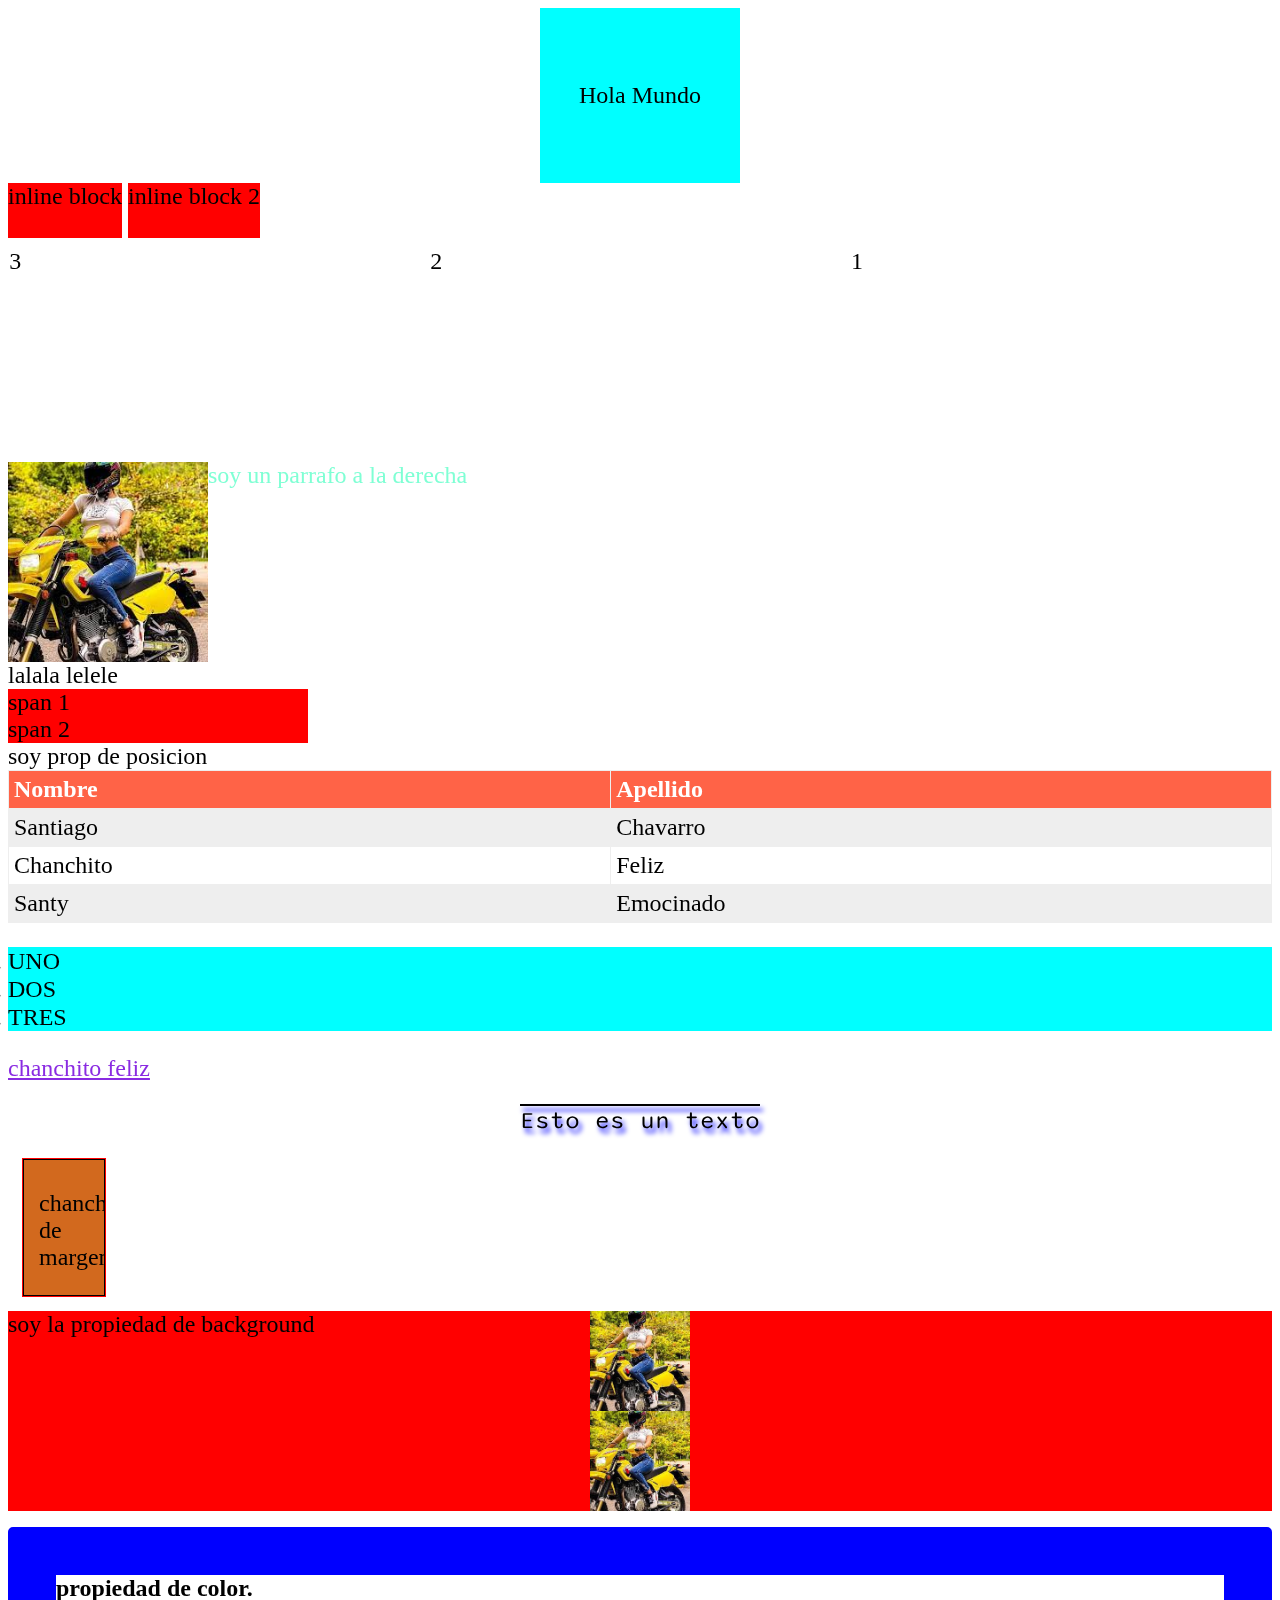
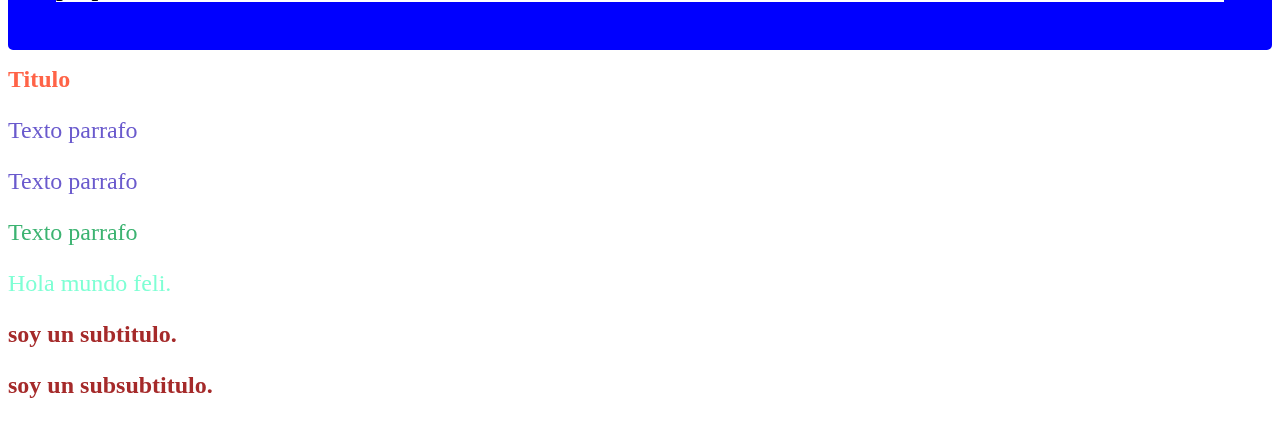
<file: APRENDIZAJE_CASA/CSS/index.html>
<!DOCTYPE html>
<html lang="en">
<head>

    <title>Document</title>
    <link rel="stylesheet" href="style.css" />
    <link rel="preconnect" href="https://fonts.googleapis.com">
    <link rel="preconnect" href="https://fonts.gstatic.com" crossorigin>
    <link href="https://fonts.googleapis.com/css2?family=Sono&display=swap" rel="stylesheet">
</head>
<body>
    <section class="center">
        <p> Hola Mundo</p>
    </section>
    <div class="inline-block">inline block</div>
    <div class="inline-block">inline block 2</div>
    <div class="container">
        <article class="colum right">1</article>
        <article class="colum right">2</article>
        <article class="colum right">3</article>
    </div>
    <div class="container">
        <img src="Dr_650.png" class="left">
        <p> soy un parrafo a la derecha</p>
    </div>
    

    <div class="inline">lalala</div>
    <div class="inline">lelele</div>
    <span> span 1</span>
    <span> span 2</span>
    <article id="position"> soy prop de posicion</article>
    <table>

        <tr>
            <th>Nombre</th>
            <th>Apellido</th>
        </tr>

        <tr>
            <td>Santiago</td>
            <td>Chavarro</td>
        </tr>

        <tr>
            <td>Chanchito</td>
            <td>Feliz</td>
        </tr>

        <tr>
            <td>Santy</td>
            <td>Emocinado</td>
        </tr>

    </table>
    <ul>
        <li> UNO </li>
        <li> DOS </li>
        <li> TRES </li>
    </ul>
        
    <a href="hhttps://www.google.com"> chanchito feliz </a>
    <p class="text"> Esto es un texto </p>

    <div class="margen">
        chanchito de margen
    </div>

    <article id="fondo">
        soy la propiedad de background
    </article>

    <h1 class="color"> propiedad de color. </h1>
    <h1 id="titulo"> Titulo </h1>
    <p class="texto"> Texto parrafo</p>
    <p class="texto especial"> Texto parrafo</p>
    <p class="especial"> Texto parrafo</p>

    <div> 
        <p> Hola mundo feli. </p> 
        <h2> soy un subtitulo. </h2>
        <h3> soy un subsubtitulo. </h3>
    </div>
</body>
</html>
</file>
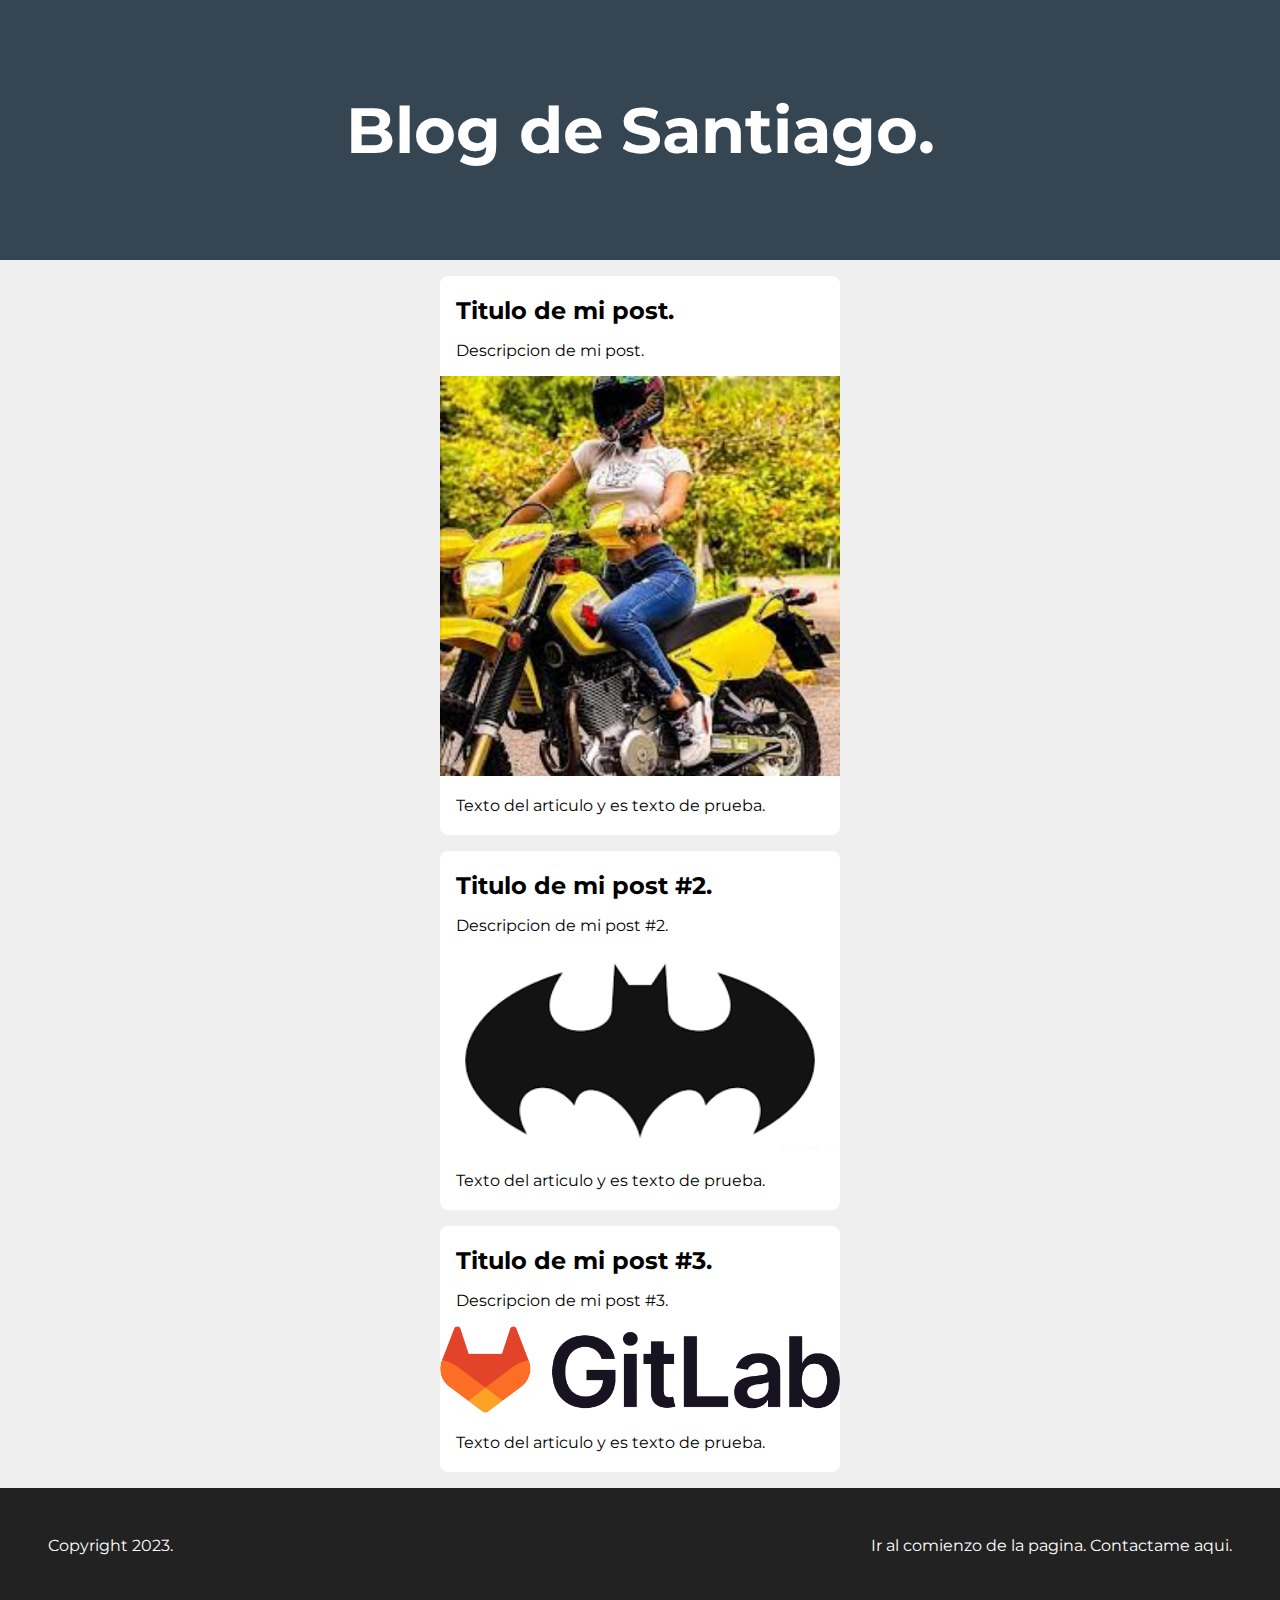
<file: APRENDIZAJE_CASA/HTML/index.html>
<!DOCTYPE html>
<html>
<head>
    <title>Document</title>
    <link rel="preconnect" href="https://fonts.googleapis.com">
    <link rel="preconnect" href="https://fonts.gstatic.com" crossorigin>
    <link href="https://fonts.googleapis.com/css2?family=Montserrat:wght@400;700&display=swap" rel="stylesheet">
    <link rel="stylesheet" href="style.css">
</head>
<body>
    
    <header id="titulo">
        <h1> Blog de Santiago. </h1>
    </header>
    <section class="container">
        <article class="post">
            <h2> Titulo de mi post. </h2>
            <p> Descripcion de mi post. </p>
            <img src="Dr_650.png" width="400"/>
            <p> Texto del articulo y es texto de prueba. </p>
        </article>
        <article class="post">
            <h2> Titulo de mi post #2. </h2>
            <p> Descripcion de mi post #2. </p>
            <img src="batman.png" width="400"/>
            <p> Texto del articulo y es texto de prueba. </p>
        </article>
        <article class="post">
            <h2> Titulo de mi post #3. </h2>
            <p> Descripcion de mi post #3. </p>
            <img src="git_hub.png" width="400"/>
            <p> Texto del articulo y es texto de prueba. </p>
        </article>
    </section>
    <footer>
        <section>
            <a href="#titulo"> Ir al comienzo de la pagina. </a>
            <a href="mailto:santichav417@gmail.com"> Contactame aqui. </a>
        </section>
        <p> Copyright 2023.</p>
    </footer>
</body>
</html>
</file>
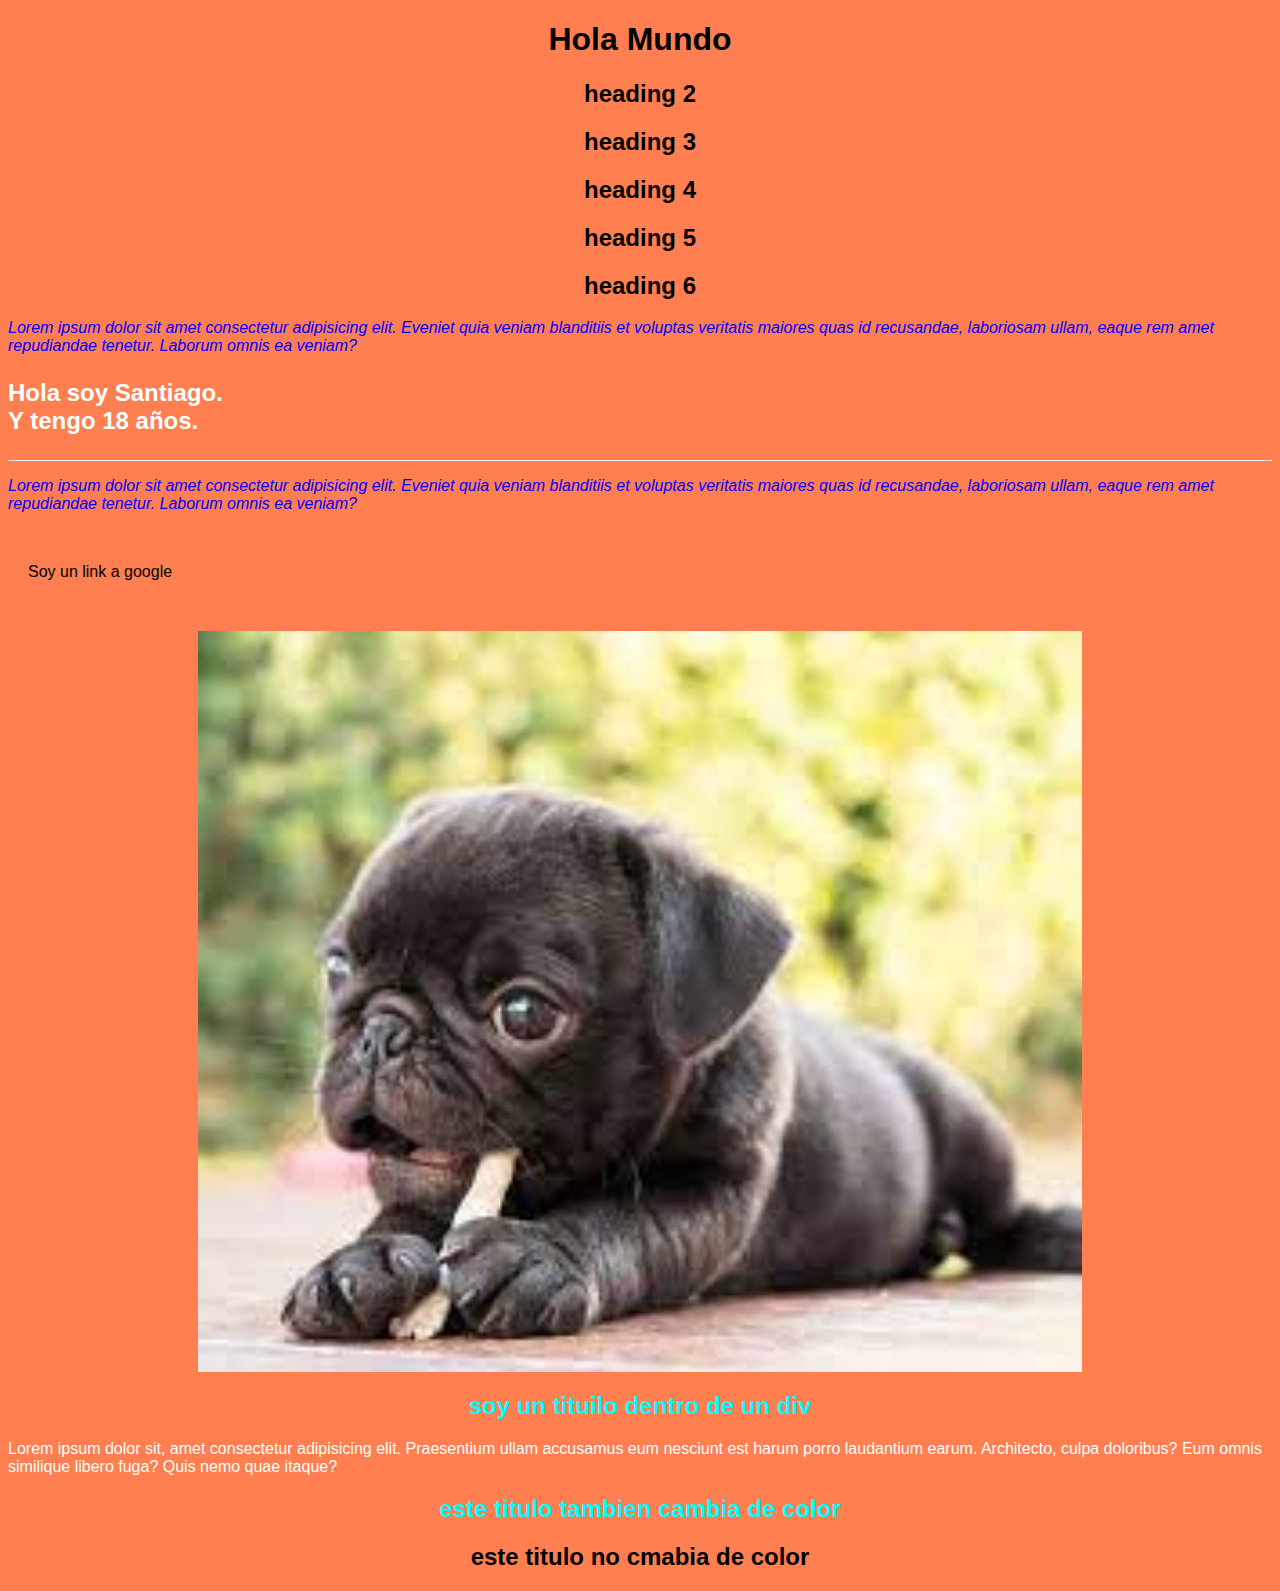
<file: APRENDIZAJE_CASA/HTML/CURSO_CHINITO/index.html>
<!DOCTYPE html>
<html lang="en">
<head>
    <title>Mi pagina numero 100</title>
    <link rel="stylesheet" href="style.css">
</head>
<body>
    <h1>
        Hola Mundo
    </h1>
    <h2>heading 2</h2>
    <h2>heading 3</h2>
    <h2>heading 4</h2>
    <h2>heading 5</h2>
    <h2>heading 6</h2>
    
    <p class="parrafo">Lorem ipsum dolor sit amet consectetur adipisicing elit. 
        Eveniet quia veniam blanditiis et voluptas veritatis maiores quas id recusandae, 
        laboriosam ullam, eaque rem amet repudiandae tenetur. Laborum omnis ea veniam?</p>
    
    <p id="parrafo-especial">Hola soy Santiago. <br> Y tengo 18 años.</p>
    
    <hr>
    
    <p class="parrafo">Lorem ipsum dolor sit amet consectetur adipisicing elit. 
        Eveniet quia veniam blanditiis et voluptas veritatis maiores quas id recusandae, 
        laboriosam ullam, eaque rem amet repudiandae tenetur. Laborum omnis ea veniam?</p>
    
        <a href="https://google.com.ar" target="_blank">Soy un link a google</a>
    
    <img src="cachorro.jpg" alt="cachorro">
    <div>
        <h2>soy un tituilo dentro de un div</h2>
        <p>Lorem ipsum dolor sit, amet consectetur 
            adipisicing elit. Praesentium ullam 
            accusamus eum nesciunt est harum porro 
            laudantium earum. Architecto, culpa 
            doloribus? Eum omnis similique libero 
            fuga? Quis nemo quae itaque?</p>
    </div>
    <div>
        <h2>este titulo tambien cambia de color</h2>
    </div>
    <h2>este titulo no cmabia de color</h2>
    <main></main>
    <header></header>
    <footer></footer>
    <section></section>
    <article></article>
</body>
</html>
</file>
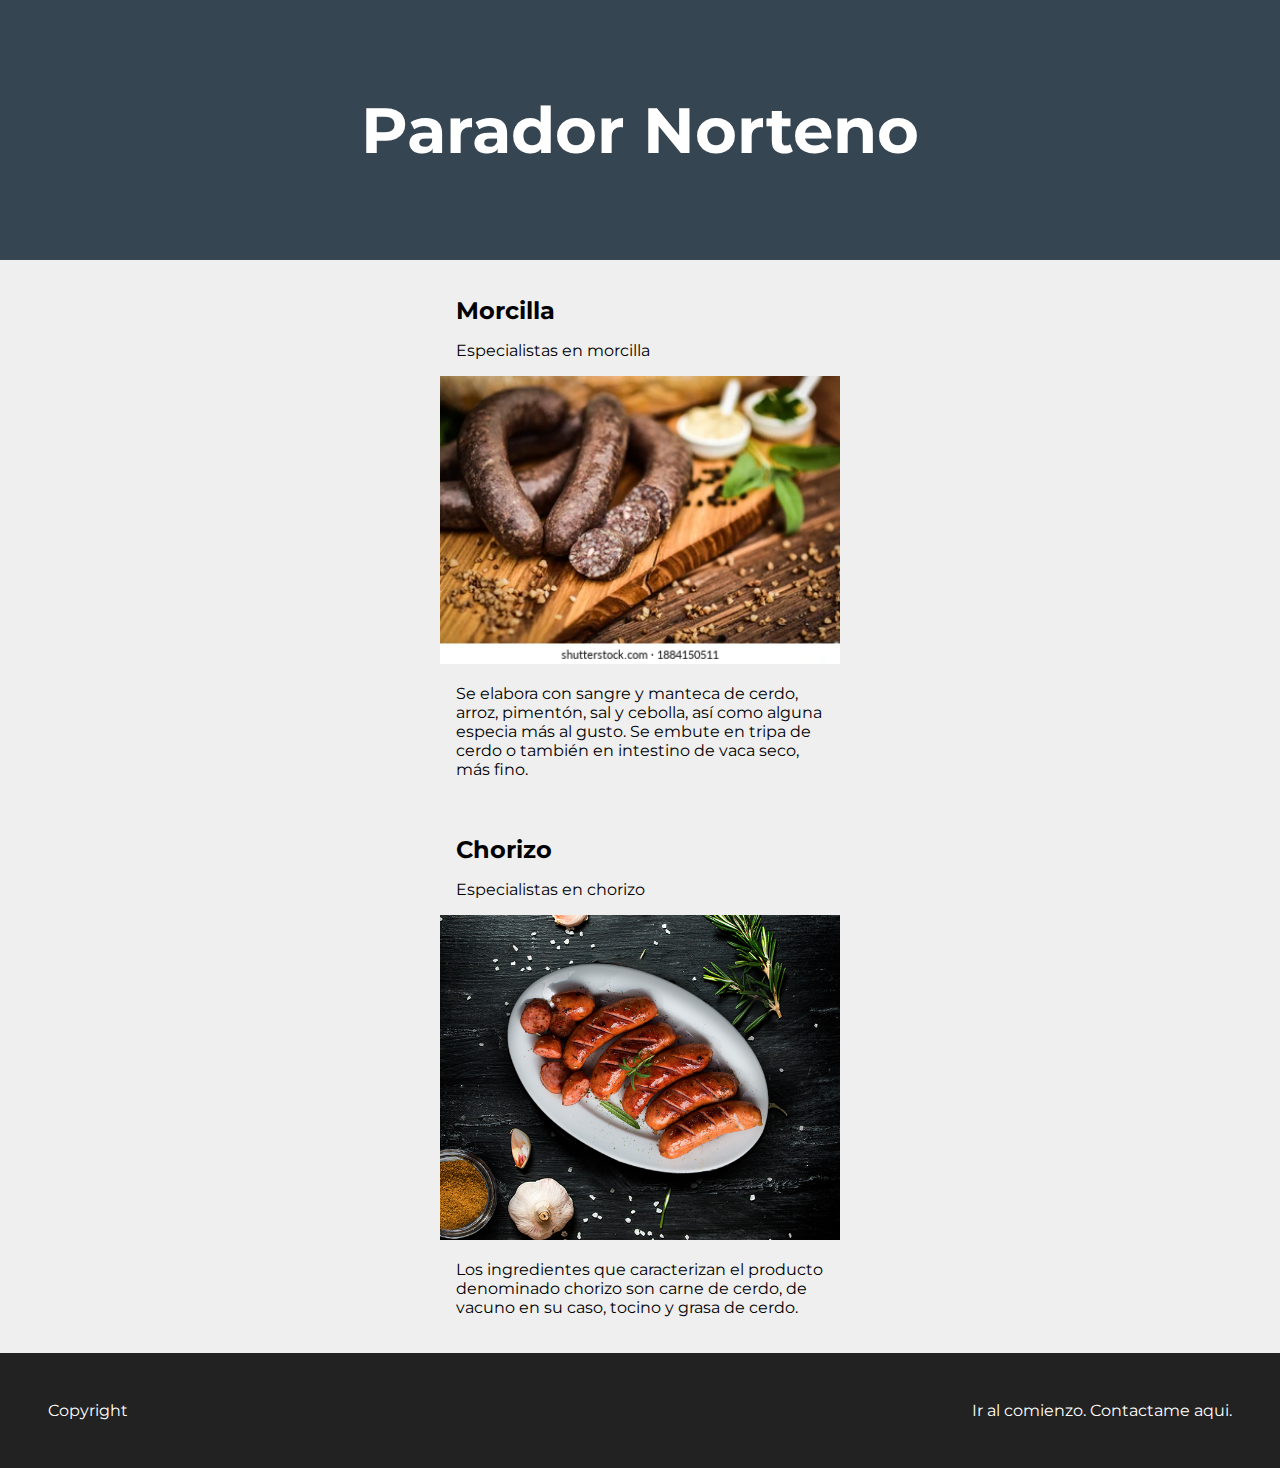
<file: APRENDIZAJE_CASA/HTML/PARADOR_NORTENO/index.html>
<!DOCTYPE html>
<html lang="en">
<head>
    <title>Parador Norteno</title>
    <link rel="preconnect" href="https://fonts.googleapis.com">
    <link rel="preconnect" href="https://fonts.gstatic.com" crossorigin>
    <link href="https://fonts.googleapis.com/css2?family=Montserrat:wght@400;700&display=swap" rel="stylesheet">
    <link rel="stylesheet" href="style.css">
</head>
<body>
    
    <header id="titulo">
        <h1> Parador Norteno </h1>
    </header>
    <section class="container">
        <article class="post">
            <h2> Morcilla </h2>
            <p> Especialistas en morcilla </p>
            <img src="morcilla.png" width="400">
            <p>Se elabora con sangre y manteca de cerdo, arroz, pimentón, sal y cebolla, 
            así como alguna especia más al gusto. Se embute en tripa de cerdo o también en 
            intestino de vaca seco, más fino.</p>
        </article>
        <article class="post">
            <h2> Chorizo </h2>
            <p> Especialistas en chorizo</p>
            <img src="chorizo.png" width="400">
            <p>Los ingredientes que caracterizan el producto denominado chorizo son carne
                de cerdo, de vacuno en su caso, tocino y grasa de cerdo.</p>
        </article>
    </section>
    <footer>
        <section>
            <a href="#titulo"> Ir al comienzo. </a>
            <a href="mailto:paradornorteno@gmail.com"> Contactame aqui. </a>
        </section>
        <p> Copyright</p>
    </footer>
</body>
</html>
</file>
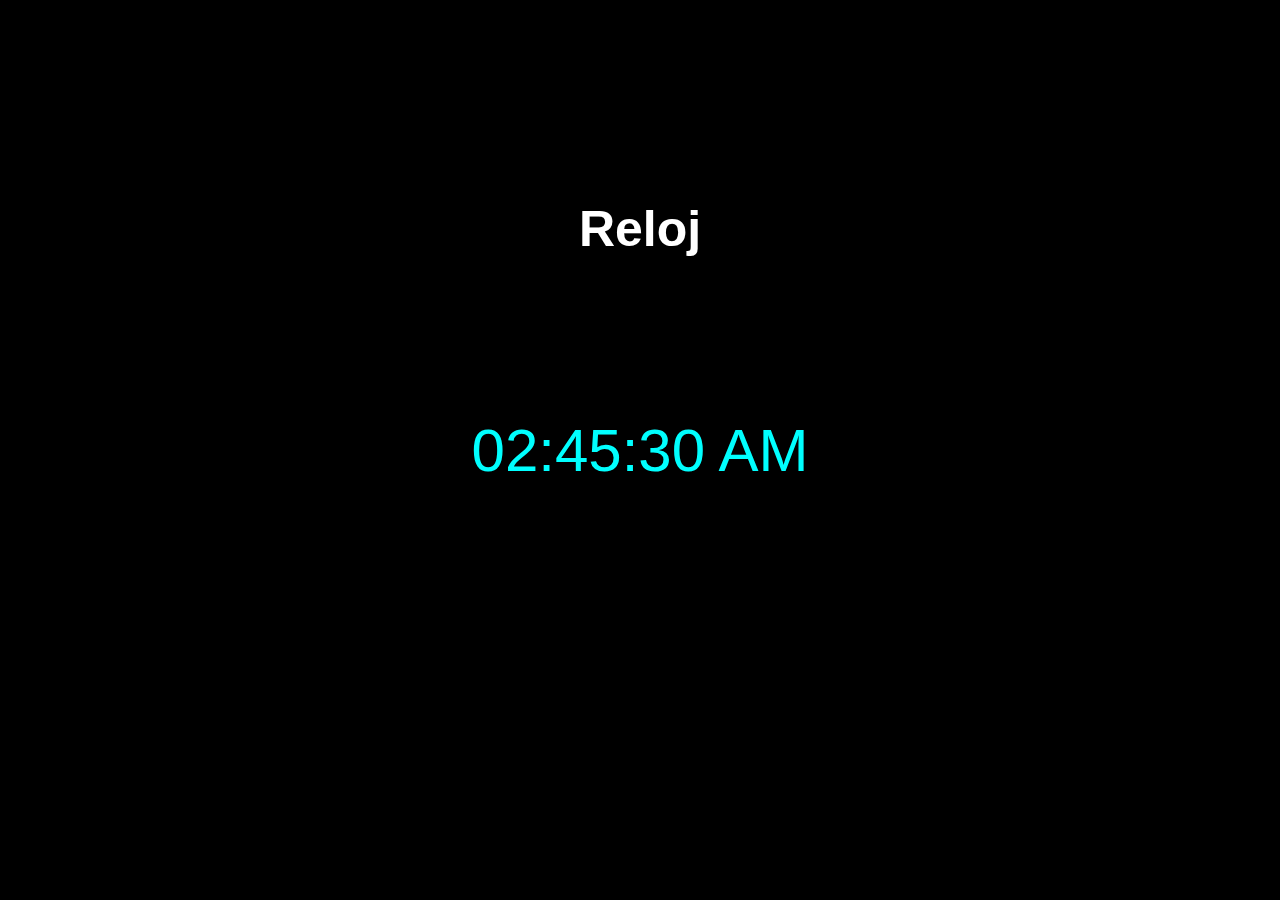
<file: APRENDIZAJE_CASA/HTML/RELOJ_DIGITAL/index.html>
<!DOCTYPE html>
<html lang="en">
<head>
    <meta charset="UTF-8">
    <meta http-equiv="X-UA-Compatible" content="IE=edge">
    <meta name="viewport" content="width=device-width, initial-scale=1.0">
    <link rel="stylesheet" href="style.css">
    <title>Mi Reloj</title>
</head>
<body>

    <h2> Reloj </h2>
    <br>

    <div class="clock" id="myclock" onload="time()"></div>
    
    <script src="script.js"></script>
</body>
</html>
</file>
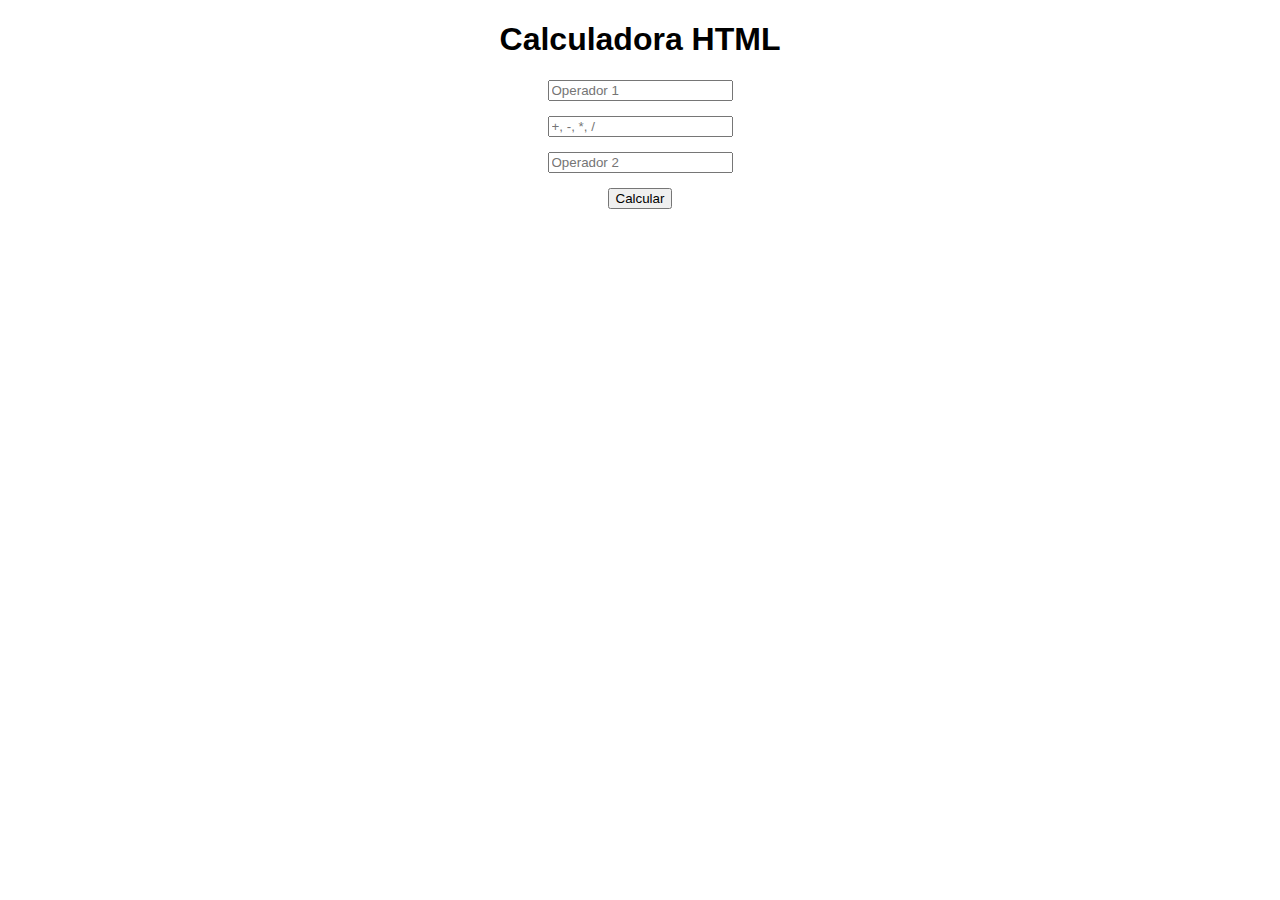
<file: APRENDIZAJE_CASA/JAVASCRIPT/Calculadora/index.html>
<!DOCTYPE html>
<html lang="en">
<head>
    <title>Calculadora HTML</title>
    <script src="./index.js" defer></script>
    <style>
        body{
            font-family: sans-serif;
            text-align: center;
        }
        input{
            display: block;
            margin: auto;
            margin-bottom: 15px;
        }
    </style>
</head>
<body>
    <h1>Calculadora HTML</h1>
    <form action="" method="dialog"> 
        <input type="text" id="op1" placeholder="Operador 1">
        <input type="text" id="operacion" placeholder="+, -, *, /">
        <input type="text" id="op2" placeholder="Operador 2">
        <input type="submit" value="Calcular" id="calcular">
    </form>
        <p id="resultado"></p> 
</body>
</html>
</file>
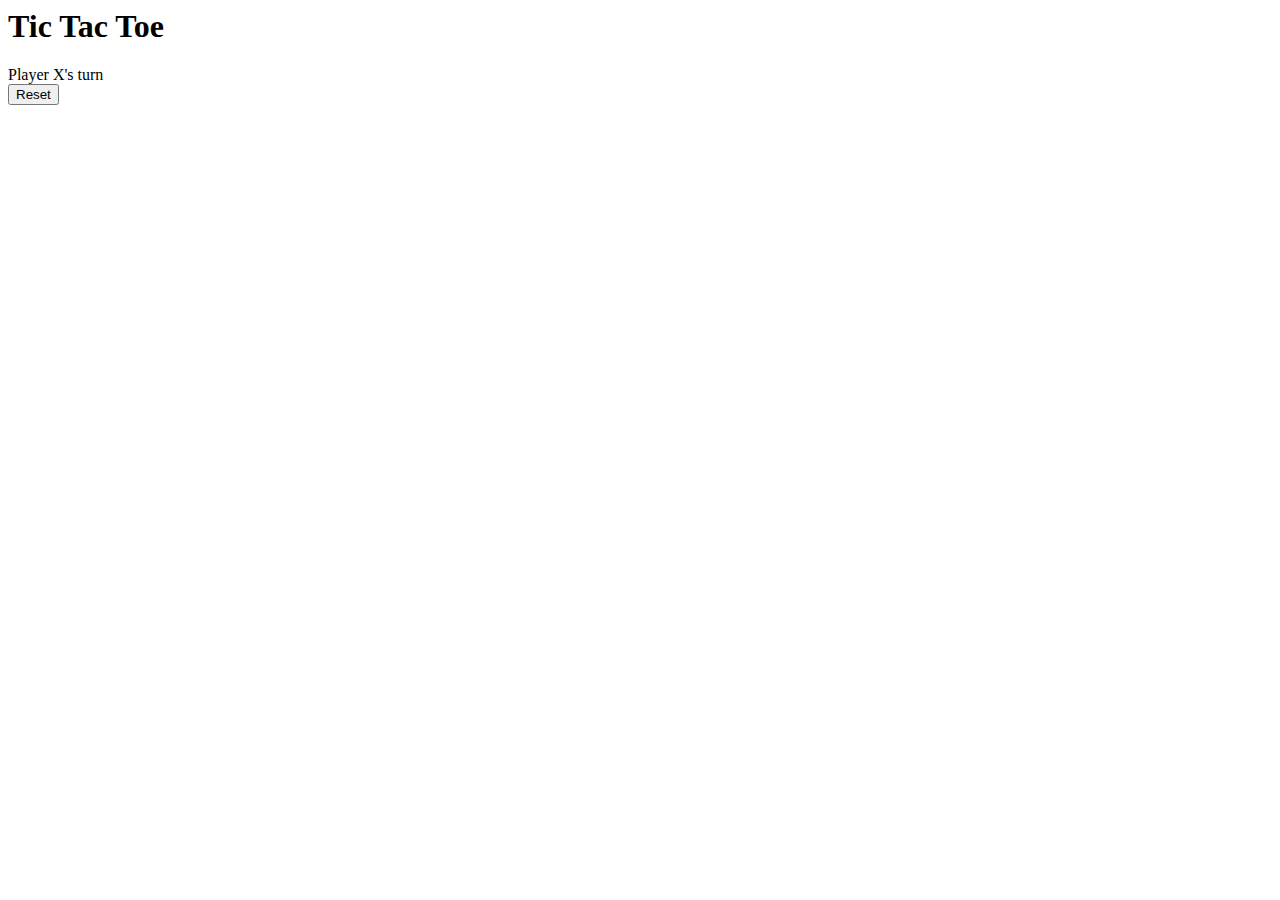
<file: APRENDIZAJE_CASA/JAVASCRIPT/TRIKI/index.html>
<html lang="en">

<head>
  <meta charset="UTF-8">
  <meta http-equiv="X-UA-Compatible" content="IE=edge">
  <meta name="viewport" content="width=device-width, initial-scale=1.0">
  <link rel="stylesheet" href="style.css">
  <link rel="preconnect" href="https://fonts.gstatic.com">
  <link href="https://fonts.googleapis.com/css2?family=Itim&display=swap" rel="stylesheet">
  <script src="script.js"></script>
  <title>Tic-Tac-Toe</title>
</head>

<body>
  <main class="background">
    <section class="title">
      <h1>Tic Tac Toe</h1>
    </section>
    <section class="display">
      Player <span class="display-player playerX">X</span>'s turn
    </section>
    <section class="container">
      <div class="tile"></div>
      <div class="tile"></div>
      <div class="tile"></div>
      <div class="tile"></div>
      <div class="tile"></div>
      <div class="tile"></div>
      <div class="tile"></div>
      <div class="tile"></div>
      <div class="tile"></div>
    </section>
    <section class="display announcer hide"></section>
    <section class="controls">
      <button id="reset">Reset</button>
    </section>
    </main>
</body>

</html>
</file>
<file: APRENDIZAJE_CASA/CSS/style.css>
#titulo {
    color: tomato;
}

p.especial {
    color:mediumseagreen;
}

p.texto {
    color:slateblue;
}

div p {
    color: aquamarine;
}

div h2, div h3 {
    color: brown;
}

* {
    font-size: 24px;
    /*color: black;*/
}

/*
.color{
    color: #ff0000;
}

.color{
    color: rgb(0,255,255);
}

*/

.color{
    /* border: 5px red solid; */
    /*
    dotted
    dashed
    sloid
    double 
    groove
    ridge
    inset
    outset
    none
    hidden
    */

    border-style: solid;
    border-color: blue;
    border-radius: 5px;
    border-width: 2rem;

}

#fondo{
    background-color: rgba(255, 0, 0);
    /* opacity: 0.3; */

    height: 200px;
    background: red url('Dr_650.png') repeat-y center bottom / 100px 100px;


}   

.margen{
    background-color: chocolate;
    margin: 15px;
    padding: 30px 15px 5px;
    border: solid 1px black;
    height: 100px;
    width: 50px;
    overflow: scroll;
    outline: 1px solid red;
}

.text{

    font-family: 'sono';
    text-align: center;
    text-decoration: overline;
    text-shadow: 3px 5px 5px blue;

}

a:link{ 

    color: blueviolet;
}

a:visited{ 

    color: gray;
}

a:hover{ 

    color: yellow;
}

a:active{ 

    color: red;
}

ul {

    background-color: cyan;
    list-style-type: georgian;
    padding-left: 0;

}
table{

    width: 100%;
    border-collapse: collapse;
}

th,td{
    border: solid 1px #eee;
    padding: 5px;
}

th{
    background-color: tomato;
    color: white;
    text-align: left;
}

tr:nth-child(even){
    background-color: #eee;
}

tr:hover{
    background-color: #aaa;
    cursor: pointer;
}

span{
    display: block;
    /*display: none;*/
    /*visibility: hidden;*/
    max-width: 300px;
    background-color: #f00;
}

.inline{
    display: inline;
}

#position{
    position: sticky;
    left: 20px;
    top: 25px;
}

.left{
    float: left;
    width: 200px;
    height: 200px;
}

.right{
    float: right;
}

.container{
    height: 200px;
}

.colum{
    margin: 0;
    padding: 10px 0px;
    width: 33.3%;
}

.inline-block{
    display: inline-block;
    height: 55px;
    background-color: red;
}
.center{

    padding: 50px 0;
    text-align: center;
    width: 200px;
    margin: 0 auto;
    background-color: aqua;

}

/* Esto es un comentario. */
</file>
<file: APRENDIZAJE_CASA/HTML/style.css>
html{
    font-family: 'Montserrat', sans-serif;

}

body{
    margin: 0;
    background-color: #efefef;
}

header{
    background-color: #364552;
    color: white;
    padding: 3rem 2rem;
}

header h1{
    font-size: 4rem;
    text-align: center;
}

.container{
    width: 400px;
    margin: 0 auto;
}

section article{
    transition: all 0.3s ease;
    background-color: #fff;
    margin: 1rem 0;
    border-radius: 0.5rem;
    padding: 0.25rem 0;
    cursor: pointer;
}

section article:hover{

    box-shadow: 0 0.1rem 0.4rem rgba(0,0,0,0.3);
}
section article h2,section article p{

    margin: 1rem;

}

footer{
    background-color: #222;
    padding: 3rem;
    color: #fff;
}

footer section{
    float: right;
}

footer p{
    margin: 0;
}

footer a{
    transition: color 0.3s ease;
    color: #fff;
    text-decoration: none;
}

footer a:hover{
    color: cornflowerblue;
}
</file>
<file: APRENDIZAJE_CASA/HTML/CURSO_CHINITO/style.css>
body{
    background-color: coral;
    font-family: 'Roboto', sans-serif;
}

h1 ,h2 ,h3, h4, h5, h6{
    text-align: center;
}
p{
    color: white;
    /* font-size: 24px; */
}

div h2{
    color: aqua;
}


/* a los ids se accede mediante el simbolo # */
#parrafo-especial{
    font-size: 1.5em;
    font-weight: bold;
}


/* a las clases se accede mediante el simbolo . */
.parrafo{
    color: blue;
    font-style: italic;
}

a, img{
    display: block;
}


/* margin va a darle un margen, lo que va a hacer
es que va a dar el espacio asignado en las 4
direcciones */
a{
    margin: 50px 20px;
    text-decoration: none;
    color: black;
}


/* hover es como un selector que lo que hace es que
cuando se le pasa en cursor por encima va a hacer 
algo, como cambiar de color o una animacion */

a:hover{
    color: aqua;
}

img{
    width: 70%;
    margin: auto;
}
</file>
<file: APRENDIZAJE_CASA/HTML/PARADOR_NORTENO/style.css>
html{
    font-family: 'Montserrat', 'sans-serif';
}

body{
    margin: 0;
    background-color: #efefef;
}

header{
    background-color: #364552;
    color: white;
    padding: 3rem 2rem;
}

header h1{
    font-size: 4rem;
    text-align: center;
}

.container{
    width: 400px;
    margin: 0 auto;
}

section article{
    transition: all 0.3s ease;
    background-color: #efefef;
    margin: 1rem 0;
    border-radius: 0.5rem;
    padding: 0.25rem 0;
    cursor: pointer;
}

section article:hover{
    box-shadow: 0 0.1rem 0.4rem rgba(0,0,0,0);
}

section article h2,section article p{
    margin: 1rem;
}

footer{
    background-color: #222;
    padding: 3rem;
    color: #fff;
}

footer section{
    float: right;
}

footer p{
    margin: 0;
}

footer a{
    transition: color 0.3s ease;
    color: #fff;
    text-decoration: none;
}

footer a:hover{
    color: cornflowerblue;
}
</file>
<file: APRENDIZAJE_CASA/HTML/RELOJ_DIGITAL/style.css>
*{
    margin: 0;
    padding: 0;
    font-family: sans-serif;
}

body{
    background-color: #000;
    min-height: 100vh;
    display: flex;
    justify-content: center;
    align-items: center;
}

body h2{
    top: 0;
    position: absolute;
    font-size: 50px;
    padding: 200px;
    color: white;
}

.clock{
    color: aqua;
    font-size: 60px;
    letter-spacing: 10;
}
</file>
<file: APRENDIZAJE_CASA/JAVASCRIPT/TRIKI/style.css>
window.addEventListener("DOMContentLoaded", () => {
    const tiles = Array.from(document.querySelectorAll(".tile"));
    const playerDisplay = document.querySelector(".display-player");
    const resetButton = document.querySelector("#reset");
    const announcer = document.querySelector(".announcer");
  
    let board = ["", "", "", "", "", "", "", "", ""];
    let currentPlayer = "X";
    let isGameActive = true;
  
    const PLAYERX_WON = "PLAYERX_WON";
    const PLAYERO_WON = "PLAYERO_WON";
    const TIE = "TIE";
  
    const winningConditions = [
      [0, 1, 2],
      [3, 4, 5],
      [6, 7, 8],
      [0, 3, 6],
      [1, 4, 7],
      [2, 5, 8],
      [0, 4, 8],
      [2, 4, 6]
    ];
  
    function handleResultValidation() {
      let roundWon = false;
      for (let i = 0; i <= 7; i++) {
        const winCondition = winningConditions[i];
        const a = board[winCondition[0]];
        const b = board[winCondition[1]];
        const c = board[winCondition[2]];
        if (a === "" || b === "" || c === "") {
          continue;
        }
        if (a === b && b === c) {
          roundWon = true;
          break;
        }
      }
  
      if (roundWon) {
        announce(currentPlayer === "X" ? PLAYERX_WON : PLAYERO_WON);
        isGameActive = false;
        return;
      }
  
      if (!board.includes("")) announce(TIE);
    }
  
    const announce = (type) => {
      switch (type) {
        case PLAYERO_WON:
          announcer.innerHTML = 'Player <span class="playerO">O</span> Won';
          break;
        case PLAYERX_WON:
          announcer.innerHTML = 'Player <span class="playerX">X</span> Won';
          break;
        case TIE:
          announcer.innerText = "Tie";
      }
      announcer.classList.remove("hide");
    };
  
    const isValidAction = (tile) => {
      return tile.innerText !== "X" && tile.innerText !== "O";
    };
  
    const updateBoard = (index) => {
      board[index] = currentPlayer;
    };
  
    const changePlayer = () => {
      playerDisplay.classList.remove(`player${currentPlayer}`);
      currentPlayer = currentPlayer === "X" ? "O" : "X";
      playerDisplay.innerText = currentPlayer;
      playerDisplay.classList.add(`player${currentPlayer}`);
    };
  
    const userAction = (tile, index) => {
      if (isValidAction(tile) && isGameActive) {
        tile.innerText = currentPlayer;
        tile.classList.add(`player${currentPlayer}`);
        updateBoard(index);
        handleResultValidation();
        changePlayer();
      }
    };
  
    const resetBoard = () => {
      board = ["", "", "", "", "", "", "", "", ""];
      isGameActive = true;
      announcer.classList.add("hide");
  
      if (currentPlayer === "O") {
        changePlayer();
      }
  
      tiles.forEach((tile) => {
        tile.innerText = "";
        tile.classList.remove("playerX");
        tile.classList.remove("playerO");
      });
    };
  
    tiles.forEach((tile, index) => {
      tile.addEventListener("click", () => userAction(tile, index));
    });
  
    resetButton.addEventListener("click", resetBoard);
  });
</file>
